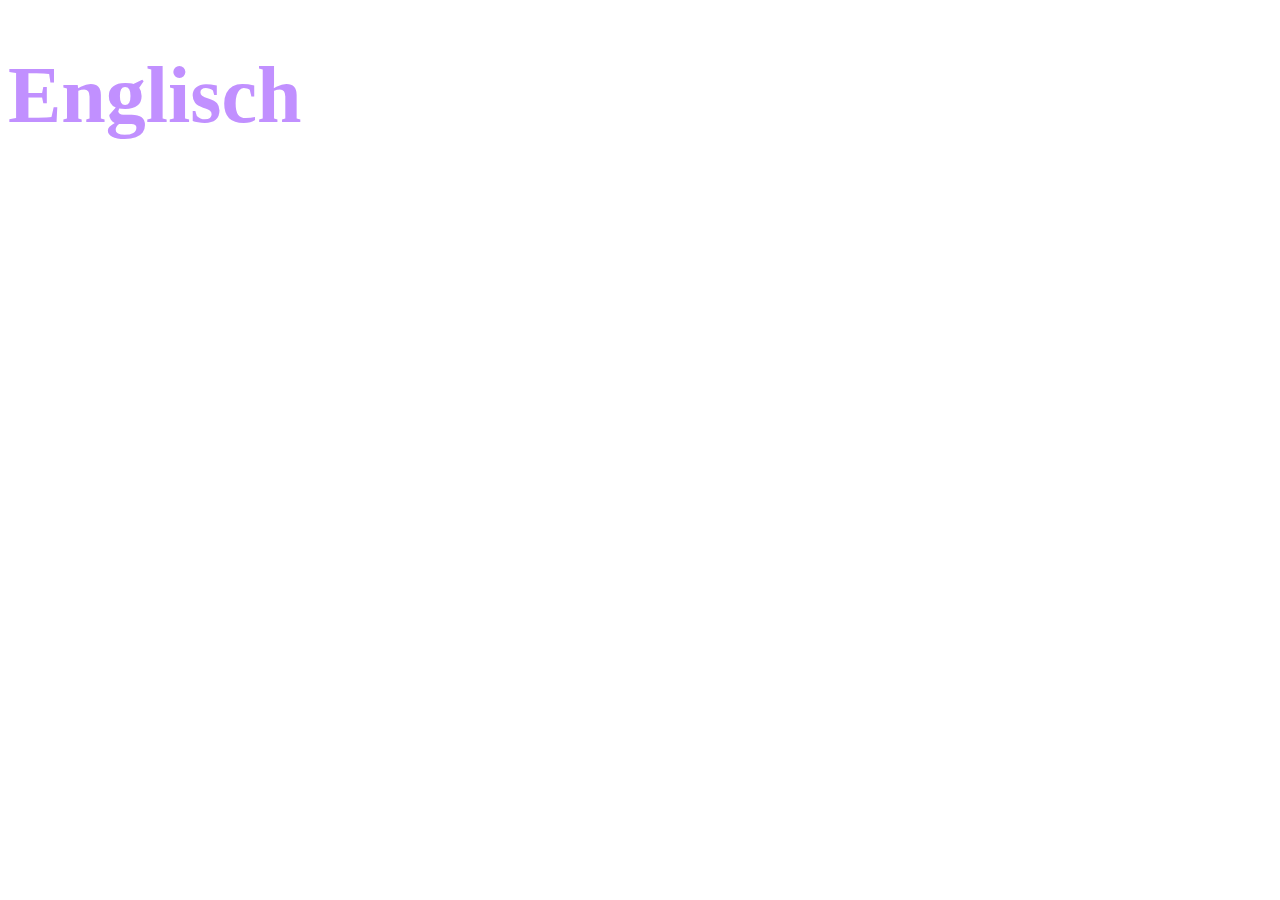
<file: english.html>
<!DOCTYPE html>
<html lang="en">
<head>
    <meta charset="UTF-8">
    <title>English</title>
    <link rel="stylesheet" href="style.css">
</head>
<body>
    <h3 class="überschrift">
        Englisch
    </h3>
    <div
</body>
</html>
</file>
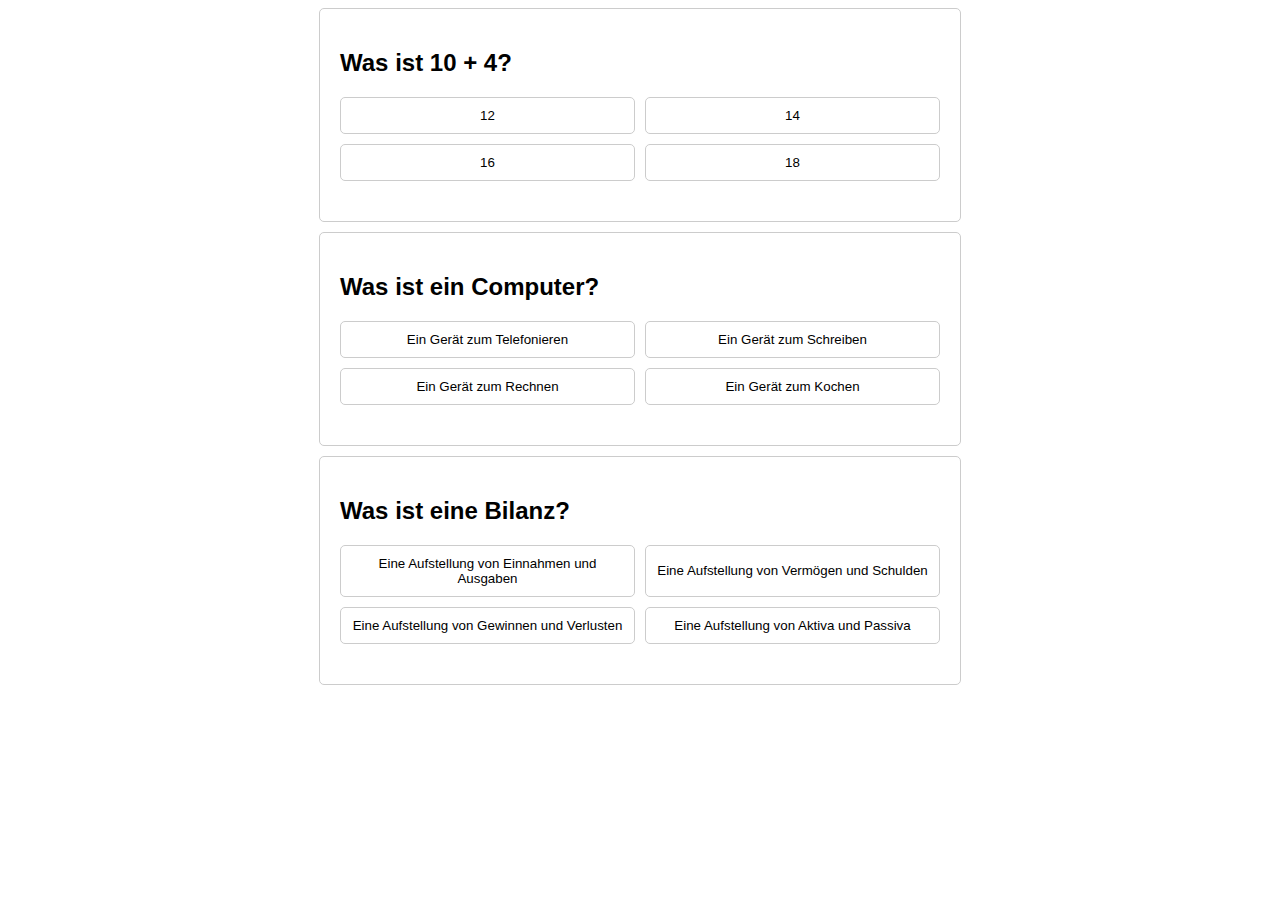
<file: quiz/example.html>
<!DOCTYPE html>
<html lang="en">
<head>
    <meta charset="UTF-8">
    <title>Title</title>
    <link rel="stylesheet" href="quiz.css">
    <script src="quiz.js"></script>
</head>
<body>
    <div id="matheQuiz"></div>
    <div id="informatikQuiz"></div>
    <div id="deutschQuiz"></div>
    <script>
        new Quiz("matheQuiz",
                [
                {
                    question: "Was ist 10 + 4?",
                    answers: [
                        { text: '12', correct: false },
                        { text: '14', correct: true },
                        { text: '16', correct: false },
                        { text: '18', correct: false }
                    ]
                },
                {
                    question: "Was ist 20 - 9?",
                    answers: [
                        { text: '7', correct: false },
                        { text: '13', correct: false },
                        { text: '11', correct: true },
                        { text: '9', correct: false }
                    ]
                },
                {
                    question: "Was ist 7 x 3?",
                    answers: [
                        { text: '21', correct: true },
                        { text: '24', correct: false },
                        { text: '25', correct: false },
                        { text: '27', correct: false }
                    ]
                },
                {
                    question: "Was ist 8 / 2?",
                    answers: [
                        { text: '10', correct: false },
                        { text: '2', correct: false },
                        { text: '4', correct: true },
                        { text: '6', correct: false }
                    ]
                }
            ]
        );

        new Quiz("informatikQuiz",
                [
                {
                    question: "Was ist ein Computer?",
                    answers: [
                        { text: 'Ein Gerät zum Telefonieren', correct: false },
                        { text: 'Ein Gerät zum Schreiben', correct: false },
                        { text: 'Ein Gerät zum Rechnen', correct: true },
                        { text: 'Ein Gerät zum Kochen', correct: false }
                    ]
                },
                {
                    question: "Was ist ein Algorithmus?",
                    answers: [
                        { text: 'Ein Rezept', correct: true },
                        { text: 'Ein Buch', correct: false },
                        { text: 'Ein Film', correct: false },
                        { text: 'Ein Lied', correct: false }
                    ]
                },
                {
                    question: "Was ist ein Programm?",
                    answers: [
                        { text: 'Ein Film', correct: false },
                        { text: 'Ein Buch', correct: false },
                        { text: 'Ein Algorithmus', correct: false },
                        { text: 'Eine Anweisung für den Computer', correct: true }
                    ]
                },
                {
                    question: "Was ist ein Compiler?",
                    answers: [
                        { text: 'Ein Programm', correct: true },
                        { text: 'Ein Algorithmus', correct: false },
                        { text: 'Ein Buch', correct: false },
                        { text: 'Ein Film', correct: false }
                    ]
                }
            ]
        );

        new Quiz("deutschQuiz",
                [
                {
                    question: "Was ist eine Bilanz?",
                    answers: [
                        { text: 'Eine Aufstellung von Einnahmen und Ausgaben', correct: false },
                        { text: 'Eine Aufstellung von Vermögen und Schulden', correct: true },
                        { text: 'Eine Aufstellung von Gewinnen und Verlusten', correct: false },
                        { text: 'Eine Aufstellung von Aktiva und Passiva', correct: false }
                    ]
                },
                {
                    question: "Was ist eine GuV?",
                    answers: [
                        { text: 'Eine Aufstellung von Einnahmen und Ausgaben', correct: false },
                        { text: 'Eine Aufstellung von Vermögen und Schulden', correct: false },
                        { text: 'Eine Aufstellung von Gewinnen und Verlusten', correct: true },
                        { text: 'Eine Aufstellung von Aktiva und Passiva', correct: false }
                    ]
                },
                {
                    question: "Was ist eine Erfolgsrechnung?",
                    answers: [
                        { text: 'Eine Aufstellung von Einnahmen und Ausgaben', correct: false },
                        { text: 'Eine Aufstellung von Vermögen und Schulden', correct: false },
                        { text: 'Eine Aufstellung von Gewinnen und Verlusten', correct: false },
                        { text: 'Eine Aufstellung von Aktiva und Passiva', correct: true }
                    ]
                },
                {
                    question: "Was ist eine Bilanzsumme?",
                    answers: [
                        { text: 'Eine Aufstellung von Einnahmen und Ausgaben', correct: false },
                        { text: 'Eine Aufstellung von Vermögen und Schulden', correct: false },
                        { text: 'Eine Aufstellung von Gewinnen und Verlusten', correct: false },
                        { text: 'Eine Aufstellung von Aktiva und Passiva', correct: true }
                    ]
                }
            ]
        );
    </script>
</body>
</html>
</file>
<file: style.css>
h1 {
    text-align: center;
    font-style: normal;
    font-size: 120px;
    margin-top: 30px;
    margin-bottom: 20px;
    font-family:"Edwardian Script ITC", cursive;
    font-weight: bold;
}
h2 {
    font-size: 50px;
    font-style: normal;
    text-align: center;
    margin-top: 30px;
    margin-bottom: 40px;
    font-family: "Snap ITC", normal, sans-serif;
    font-weight: normal;

}

.content {
    max-width: 1500px;
    margin: auto;
}

.test {
    color: #d6baff;
    text-align: center;

}

body {
    background-image: url("https://wallpapers.com/images/hd/fortnite-galaxy-3840-x-2160-3xzenq2vlmiiv71o.jpg");
    background-attachment: fixed;
}

.feacher {
    display: grid;
    grid-template-columns: repeat(3, 1fr);
    grid-template-rows: 1fr;
    width: 100%;
    gap: 16px;
}

.feacher img {
    width: 100%;
    height: 100%;
    border-radius: 10px;
    transition: transform 0.4s;
    margin-top: 20px;
}

.feacher img:hover {
    transform: scale(1.05);
}

h3 {
    color: rgb(193, 144, 255);
    text-align: left;
    font-size: 80px;
    margin-top: 50px;
    font-weight: bold;

}

.unterüberschrift{
    color: rgb(216, 180, 255);
    font-size: 50px;
    font-family: Arial, Helvetica, sans-serif;
    font-weight: normal;
    margin-bottom: 20px;
}

.schrift{
    color: #ffffff;
    font-size: 20px;
    font-family: Arial, Helvetica, sans-serif;
    padding: 10px;


}

.thema{
    font-family: Arial, Helvetica, sans-serif;
    font-weight: normal;
    color: #ffffff;
    margin-bottom: 20px;
    font-size: 28px;
    border: 2px solid rgba(240, 228, 255, 0.95);
    padding: 5px;


}

.absatz{
    padding: 10px;

}

h6{
    margin-top: auto;
    margin-bottom: auto;
}
</file>
<file: quiz/quiz.css>
.quiz {
    background: rgb(255, 255, 255);
    border: 1px solid #ccc;
    border-radius: 5px;
    max-width: 600px;
    padding: 20px;
    font-family: Arial, sans-serif;
    margin: 0 auto 10px;
}

.quiz h2 {
    font-size: 24px;
    margin-bottom: 20px;
}

.quiz .questions {
    margin-bottom: 20px;

    display: grid;
    grid-template-columns: 1fr 1fr;
    grid-gap: 10px;
}

.quiz .questions button {
    display: block;
    width: 100%;
    padding: 10px;
    border: 1px solid #ccc;
    border-radius: 5px;
    background: #fff;
    cursor: pointer;
    transition: background 0.3s;
}

.quiz .questions button:hover {
    background: #f0f0f0;
}

.quiz .questions button.selected {
    background: #d0eaff;
    border-color: #007bff;
}

.quiz .questions button.correct {
    background: #d4edda;
    border-color: #28a745;
}

.quiz .questions button.incorrect {
    background: #f8d7da;
    border-color: #dc3545;
}

.quiz .nav {
    display: flex;
    justify-content: space-between;
    align-items: center;
}

.quiz .nav button {
    padding: 10px 20px;
    border: none;
    border-radius: 5px;
    background: #007bff;
    color: #fff;
    cursor: pointer;
    transition: background 0.3s;
}

.quiz .nav button:hover {
    background: #0056b3;
}

.quiz .nav button:disabled {
    background: #ccc;
    cursor: not-allowed;
}

.quiz .results h3 {
    font-size: 20px;
    margin-bottom: 10px;
}

.quiz .results .question {
    margin-bottom: 15px;
    padding: 10px;
}

.quiz .results .question p {
    margin: 5px 0;
    background: #f0f0f0;
    padding: 5px;
    border-radius: 5px;
}

.quiz .results .question p:first-child {
    background: transparent;
    font-weight: bold;
}

.quiz .results .question p.correct {
    color: #28a745;
}

.quiz .results .incorrect .question p.incorrect {
    color: #dc3545;
}

.quiz details {
    margin-bottom: 10px;
    border: 1px solid #ccc;
    border-radius: 5px;
    padding: 10px;
}

.quiz details summary {
    cursor: pointer;
    font-weight: bold;
    font-size: 18px;
}
</file>
